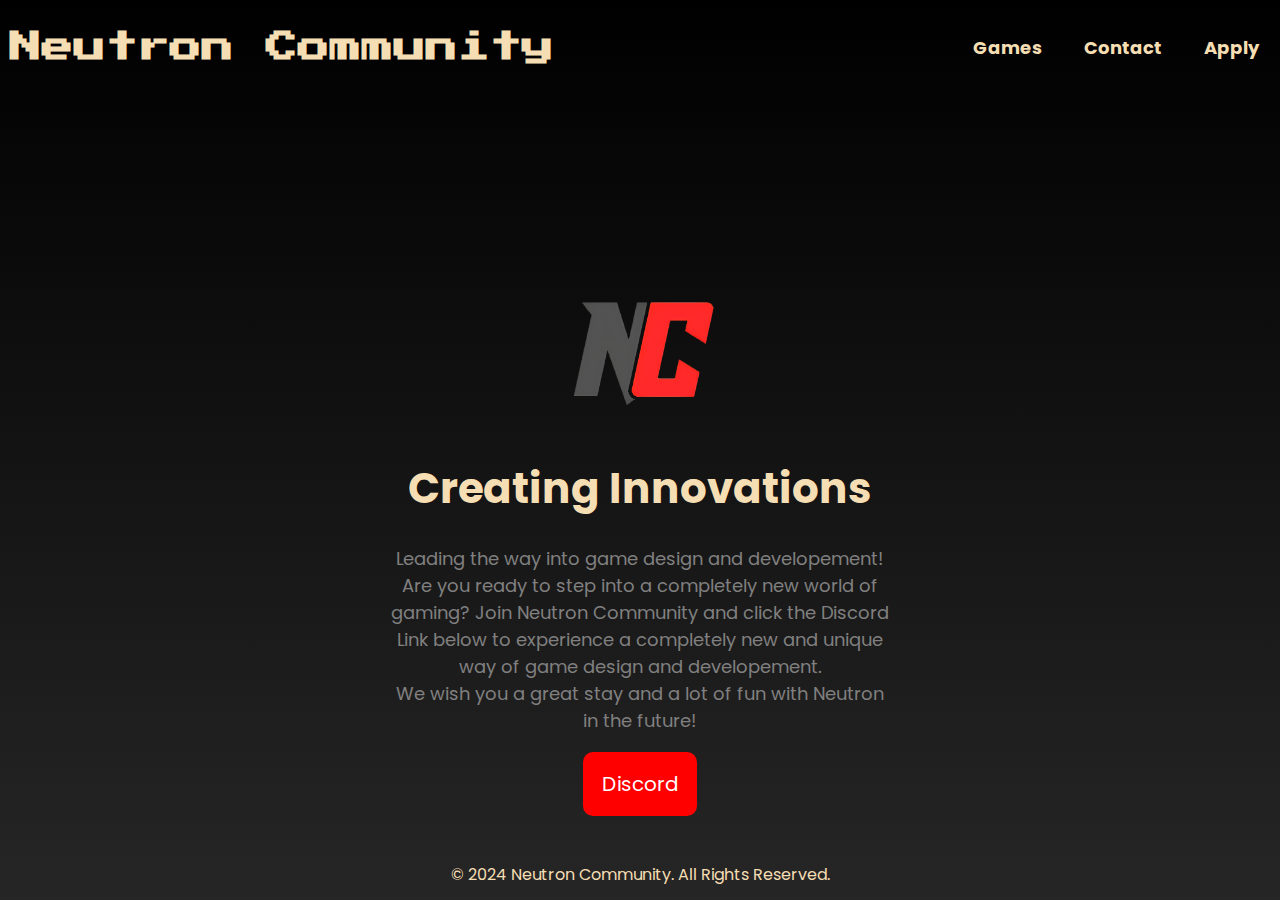
<file: index.html>
<!DOCTYPE html>
<html lang="en">
<head>
    <meta charset="UTF-8">
    <meta name="viewport" content="width=device-width, initial-scale=1.0">
    <link rel="stylesheet" href="style.css">
    <link href='https://unpkg.com/boxicons@2.1.4/css/boxicons.min.css' rel='stylesheet'>
    <link rel="shortcut icon" type="image/x-icon" href="assets/neutron_community.png">
    <title>Neutron Community</title>
    <style>
        @import url('https://fonts.googleapis.com/css2?family=Press+Start+2P&display=swap');
        @import url('https://fonts.googleapis.com/css2?family=Poppins:ital,wght@0,100;0,200;0,300;0,400;0,500;0,600;0,700;0,800;0,900&display=swap');

        body {
            background: linear-gradient(black, rgb(39, 38, 38));
            background-repeat: no-repeat;
            background-attachment: fixed;
            margin: 0;
            font-family: "Poppins", sans-serif;
            display: flex;
            flex-direction: column;
            min-height: 100vh;
        }

        #title {
            font-family: "Press Start 2P", sans-serif;
            color: wheat;
        }

        header {
            top: 0;
            left: 0;
            right: 0;
            background-clip: padding-box;
            padding: 10px;
            display: flex;
            justify-content: space-between;
            align-items: center;
            width: 100%;
            z-index: 1000;
            box-sizing: border-box;
        }

        .heading {
            display: flex;
        }

        .header-links {
            display: flex;
            justify-content: flex-end;
            gap: 20px;
        }

        .header-links a {
            font-size: large;
            font-weight: bold;
            font-family: "Poppins", sans-serif;
            color: wheat;
            text-decoration: none;
            padding: 10px;
            box-sizing: border-box;
            border: 1px transparent solid;
            transition: color 1.0s, border 1.0s;
        }

        .header-links a:hover {
            background-color: wheat;
            border: 1px solid wheat;
            border-radius: 5%;
            color: black;
        }

        main {
            display: flex;
            justify-content: center;
            align-items:first baseline;
            flex: 1;
            padding: 20px;
            box-sizing: border-box;
        }

        .main-content {
            display: flex;
            flex-direction: column;
            align-items: center;
            text-align: center;
        }

        .maintextbox {
            max-width: 500px;
            font-family: "Poppins";
            font-weight: bolder;
            font-size: 35px;
        }

        .mainimage {
            max-width: 300px;
            width: 300px;
            height: auto;
            margin-top: 100px;
            margin-bottom: -100px;
        }

        .title {
            color: wheat;
            font-size: 1.2em;
        }

        .subtextbox {
            font-size: large;
            margin-top: -35px;
            width: 500px;
            color: gray;
        }

        .link-box {
            width: 110px;
            height: 60px;
            background-color: #FF0000;
            color: white;
            display: flex;
            justify-content: center;
            align-items: center;
            text-decoration: none;
            font-size: 20px;
            border-radius: 10px;
            position: relative;
            overflow: hidden;
            transition: all 0.6s ease;
            border: 2px solid red;
        }
        
        .link-box::before {
            content: "";
            position: absolute;
            top: 0;
            left: 0;
            width: 100%;
            height: 100%;
            background-color: rgba(255, 255, 255, 0.3);
            transform: translateX(-100%);
            transition: transform 0.5s ease;
        }

        .link-box:hover {
            background-color: black;
            color: white;
            border: 2px solid red;
        }

        .link-box:hover::before {
            transform: translateX(0);
        }

        footer {
            font-family: "Poppins", sans-serif;
            color: wheat;
            text-align: center;
            padding: 10px;
        }
    </style>
</head>
<body>
    <header>
        <div class="heading">
            <h1 id="title">Neutron Community</h1>
        </div>
        <div class="header-links">
             <a href="https://neutron-community.github.io/NeutronCommunity/Browse-Games/games.html">Games</a>
            <a href="contact/contact.html">Contact</a>
            <a href="apply/apply.html">Apply</a>
        </div>
    </header>
    <main>
        <div class="main-content">
            <img src="assets/neutron_community.png" alt="Neutron Community Logo" class="mainimage">
            <div class="maintextbox">
                <p class="title">Creating Innovations</p>
            </div>
            <div class="subtextbox">
                <p class="subtitle">Leading the way into game design and developement!<br> Are you ready to step into a completely new world of gaming? Join Neutron Community and click the Discord Link below to experience a completely new and unique way of game design and developement.<br> We wish you a great stay and a lot of fun with Neutron in the future!</p>
            </div>
            <a href="https://discord.gg/m6Mf3HGQsh" target="_blank" class="link-box">
                <p>Discord</p>
            </a>
        </div>
    </main>
    <footer>
        <p>&copy; 2024 Neutron Community. All Rights Reserved.</p>
    </footer>
</body>
</html>
</file>
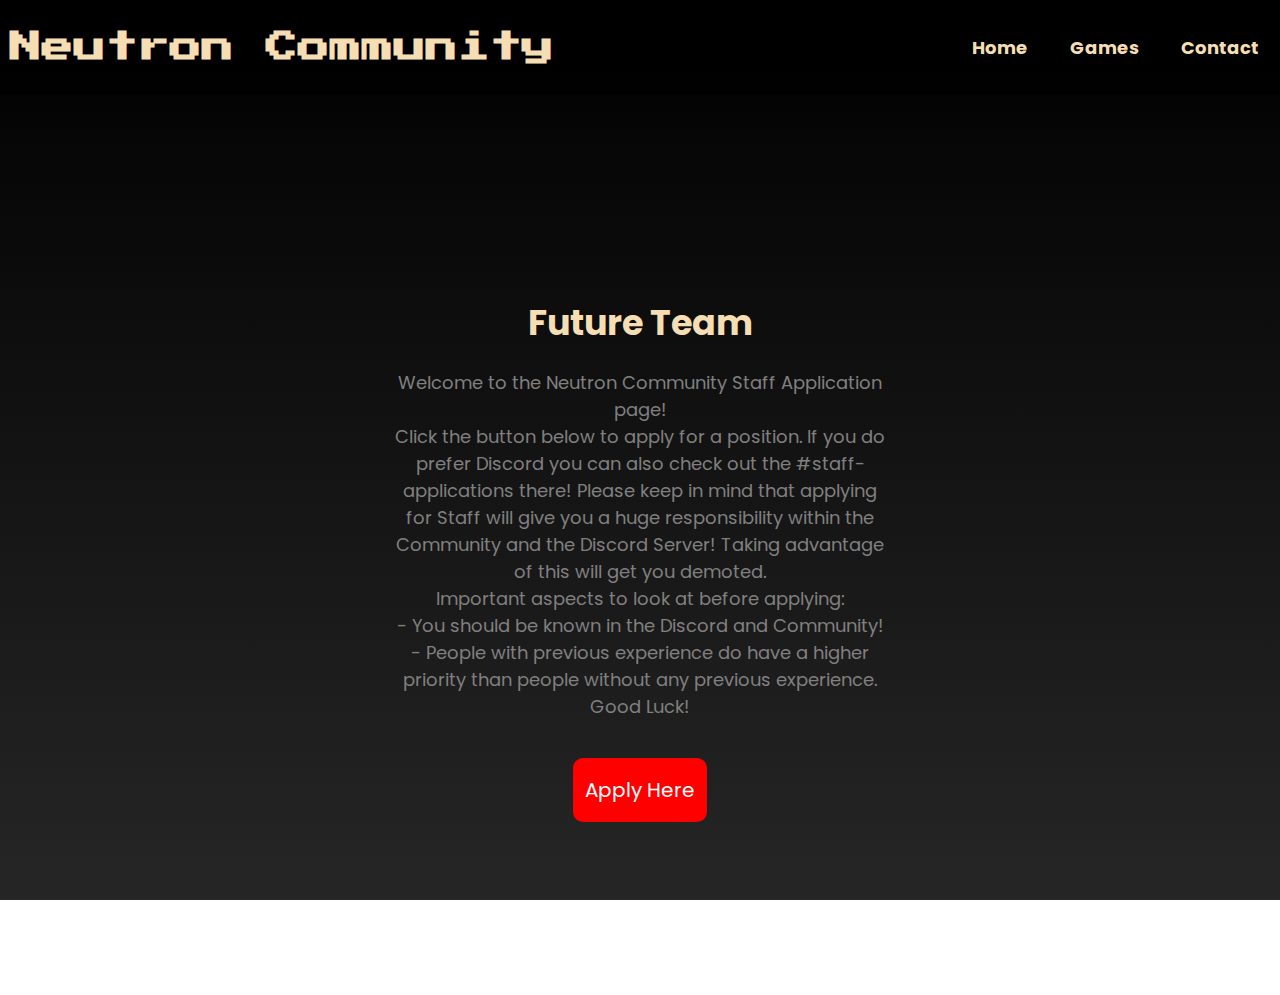
<file: apply/apply.html>
<!DOCTYPE html>
<html lang="en">
<head>
    <meta charset="UTF-8">
    <meta name="viewport" content="width=device-width, initial-scale=1.0">
    <title>Neutron Community - Apply</title>
    <link rel="stylesheet" href="style.css">

    <style>
        body {
            background: linear-gradient(black, rgb(39, 38, 38));
            background-repeat: no-repeat;
            background-attachment: fixed;
            margin: 0;
            font-family: "Poppins", sans-serif;
            display: flex;
            flex-direction: column;
            min-height: 100vh;
        }

        #title {
            font-family: "Press Start 2P", sans-serif;
            color: wheat;
        }

        header {
            top: 0;
            left: 0;
            right: 0;
            background-clip: padding-box;
            padding: 10px;
            display: flex;
            justify-content: space-between;
            align-items: center;
            width: 100%;
            z-index: 1000;
            box-sizing: border-box;
        }

        .heading {
            display: flex;
        }

        .header-links {
            display: flex;
            justify-content: flex-end;
            gap: 20px;
        }

        .header-links a {
            font-size: large;
            font-weight: bold;
            font-family: "Poppins", sans-serif;
            color: wheat;
            text-decoration: none;
            padding: 10px;
            box-sizing: border-box;
            border: 1px transparent solid;
            transition: color 1.0s, border 1.0s;
        }

        .header-links a:hover {
            background-color: wheat;
            border: 1px solid wheat;
            border-radius: 5%;
            color: black;
        }

        .container {
            display: flex;
            flex-direction: column;
            justify-content: center;
            align-items: center;
            height: 100vh;
            text-align: center;
        }

        .apply-heading {
            font-size: 35px;
            color: wheat;
            font-family: "Poppins", sans-serif;
            font-weight: bolder;
            margin-bottom: 35px;
        }

        .apply-text {
            font-size: large;
            margin-top: -35px;
            width: 500px;
            color: gray;
        }

        .container {
            display: flex;
            gap: 20px;
            justify-content: center; 
        }

        .link-box {
            width: 130px;
            height: 60px;
            background-color: #FF0000;
            color: white;
            display: flex;
            justify-content: center;
            align-items: center;
            text-decoration: none;
            font-size: 20px;
            border-radius: 10px;
            position: relative;
            overflow: hidden;
            transition: all 0.6s ease;
            border: 2px solid red;
        }

        .link-box::before {
            content: "";
            position: absolute;
            top: 0;
            left: 0;
            width: 100%;
            height: 100%;
            background-color: rgba(255, 255, 255, 0.3);
            transform: translateX(-100%);
            transition: transform 0.5s ease;
        }

        .link-box:hover {
            background-color: black;
            color: white;
            border: 2px solid red;
        }

        .link-box:hover::before {
            transform: translateX(0);
        }

        footer {
            font-family: "Poppins", sans-serif;
            color: wheat;
            text-align: center;
            padding: 10px;
        }
    </style>
</head>
<body>
    <header>
        <div class="heading">
            <h1 id="title">Neutron Community</h1>
        </div>
        <div class="header-links">
            <a href="../index.html">Home</a>
            <a href="https://neutron-community.github.io/NeutronCommunity/Browse-Games/games.html">Games</a>
            <a href="https://neutron-community.github.io/NeutronCommunity/contact/contact.html">Contact</a>
        </div>
    </header>

    <div class="container">
        <h2 class="apply-heading">Future Team</h2>
        <p class="apply-text">Welcome to the Neutron Community Staff Application page!<br> Click the button below to apply for a position. If you do prefer Discord you can also check out the #staff-applications there! Please keep in mind that applying for Staff will give you a huge responsibility within the Community and the Discord Server! Taking advantage of this will get you demoted.<br> Important aspects to look at before applying:<br> - You should be known in the Discord and Community!<br> - People with previous experience do have a higher priority than people without any previous experience.<br>Good Luck!</p>
        <a href="https://forms.gle/wrtQy6so1UzeVchQ7" class="link-box">
            Apply Here
        </a>
    </div>
</body>
</html>
</file>
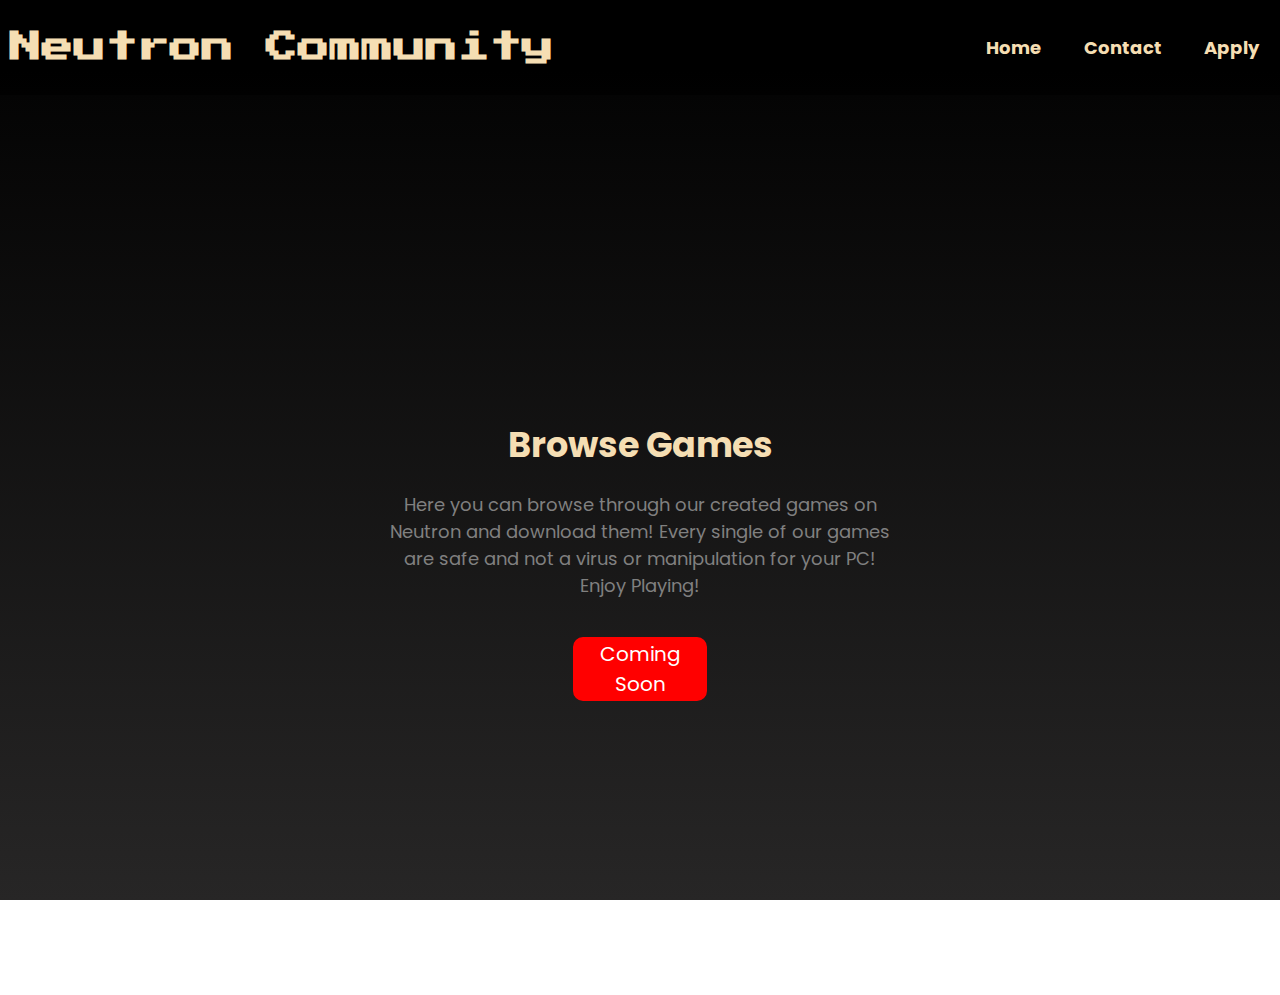
<file: Browse-Games/games.html>
<!DOCTYPE html>
<html lang="en">
<head>
    <meta charset="UTF-8">
    <meta name="viewport" content="width=device-width, initial-scale=1.0">
    <title>Neutron Community - Browse</title>
    <link rel="stylesheet" href="style.css">

    <style>
        body {
            background: linear-gradient(black, rgb(39, 38, 38));
            background-repeat: no-repeat;
            background-attachment: fixed;
            margin: 0;
            font-family: "Poppins", sans-serif;
            display: flex;
            flex-direction: column;
            min-height: 100vh;
        }

        #title {
            font-family: "Press Start 2P", sans-serif;
            color: wheat;
        }

        header {
            top: 0;
            left: 0;
            right: 0;
            background-clip: padding-box;
            padding: 10px;
            display: flex;
            justify-content: space-between;
            align-items: center;
            width: 100%;
            z-index: 1000;
            box-sizing: border-box;
        }

        .heading {
            display: flex;
        }

        .header-links {
            display: flex;
            justify-content: flex-end;
            gap: 20px;
        }

        .header-links a {
            font-size: large;
            font-weight: bold;
            font-family: "Poppins", sans-serif;
            color: wheat;
            text-decoration: none;
            padding: 10px;
            box-sizing: border-box;
            border: 1px transparent solid;
            transition: color 1.0s, border 1.0s;
        }

        .header-links a:hover {
            background-color: wheat;
            border: 1px solid wheat;
            border-radius: 5%;
            color: black;
        }

        .container {
            display: flex;
            flex-direction: column;
            justify-content: center;
            align-items: center;
            height: 100vh;
            text-align: center;
        }

        .apply-heading {
            font-size: 35px;
            color: wheat;
            font-family: "Poppins", sans-serif;
            font-weight: bolder;
            margin-bottom: 35px;
        }

        .apply-text {
            font-size: large;
            margin-top: -35px;
            width: 500px;
            color: gray;
        }

        .container {
            display: flex;
            gap: 20px;
            justify-content: center; 
        }

        .link-box {
            width: 130px;
            height: 60px;
            background-color: #FF0000;
            color: white;
            display: flex;
            justify-content: center;
            align-items: center;
            text-decoration: none;
            font-size: 20px;
            border-radius: 10px;
            position: relative;
            overflow: hidden;
            transition: all 0.6s ease;
            border: 2px solid red;
        }

        .link-box::before {
            content: "";
            position: absolute;
            top: 0;
            left: 0;
            width: 100%;
            height: 100%;
            background-color: rgba(255, 255, 255, 0.3);
            transform: translateX(-100%);
            transition: transform 0.5s ease;
        }

        .link-box:hover {
            background-color: black;
            color: white;
            border: 2px solid red;
        }

        .link-box:hover::before {
            transform: translateX(0);
        }

        footer {
            font-family: "Poppins", sans-serif;
            color: wheat;
            text-align: center;
            padding: 10px;
        }
    </style>
</head>
<body>
    <header>
        <div class="heading">
            <h1 id="title">Neutron Community</h1>
        </div>
        <div class="header-links">
            <a href="../index.html">Home</a>
            <a href="https://neutron-community.github.io/NeutronCommunity/contact/contact.html">Contact</a>
            <a href="https://neutron-community.github.io/NeutronCommunity/apply/apply.html">Apply</a>
        </div>
    </header>

    <div class="container">
        <h2 class="apply-heading">Browse Games</h2>
        <p class="apply-text">Here you can browse through our created games on Neutron and download them! Every single of our games are safe and not a virus or manipulation for your PC!<br> Enjoy Playing!</p>
        <a href="https://neutron-community.github.io/NeutronCommunity/index.html" class="link-box">
            Coming Soon
        </a>
    </div>
</body>
</html>
</file>
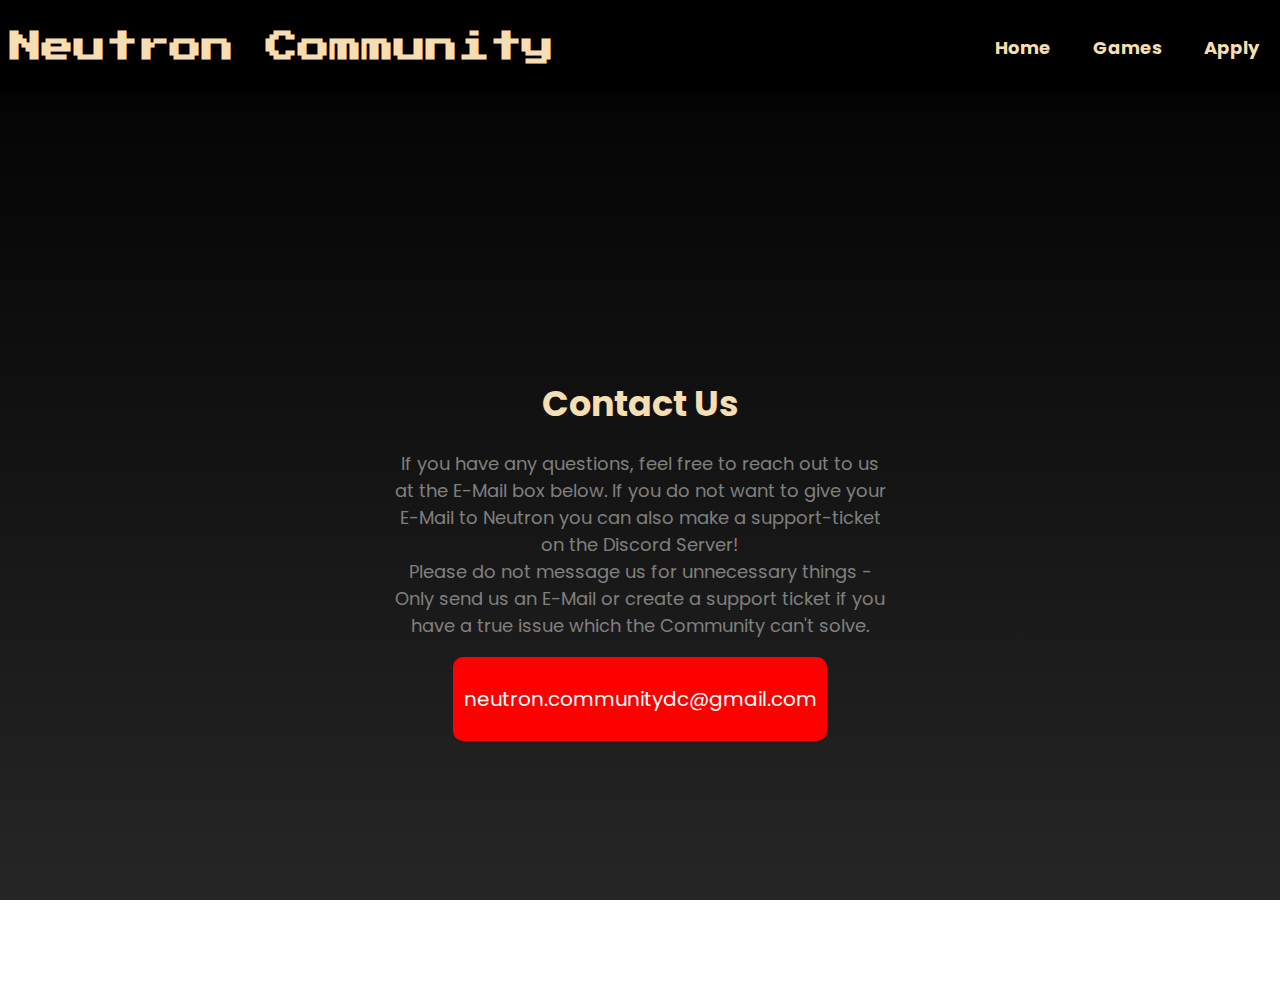
<file: contact/contact.html>
<!DOCTYPE html>
<html lang="en">
<head>
    <meta charset="UTF-8">
    <meta name="viewport" content="width=device-width, initial-scale=1.0">
    <title>Neutron Community - Contact</title>
    <link rel="stylesheet" href="style.css">

    <style>
        body {
            background: linear-gradient(black, rgb(39, 38, 38));
            background-repeat: no-repeat;
            background-attachment: fixed;
            margin: 0;
            font-family: "Poppins", sans-serif;
            display: flex;
            flex-direction: column;
            min-height: 100vh;
        }

        #title {
            font-family: "Press Start 2P", sans-serif;
            color: wheat;
        }

        header {
            top: 0;
            left: 0;
            right: 0;
            background-clip: padding-box;
            padding: 10px;
            display: flex;
            justify-content: space-between;
            align-items: center;
            width: 100%;
            z-index: 1000;
            box-sizing: border-box;
        }

        .heading {
            display: flex;
        }

        .header-links {
            display: flex;
            justify-content: flex-end;
            gap: 20px;
        }

        .header-links a {
            font-size: large;
            font-weight: bold;
            font-family: "Poppins", sans-serif;
            color: wheat;
            text-decoration: none;
            padding: 10px;
            box-sizing: border-box;
            border: 1px transparent solid;
            transition: color 1.0s, border 1.0s;
        }

        .header-links a:hover {
            background-color: wheat;
            border: 1px solid wheat;
            border-radius: 5%;
            color: black;
        }

        .container {
            display: flex;
            flex-direction: column;
            justify-content: center;
            align-items: center;
            height: 100vh;
            text-align: center;
        }

        .contact-heading {
            font-size: 35px;
            color: wheat;
            font-family: "Poppins", sans-serif;
            font-weight: bolder;
            margin-bottom: 55px; 
        }

        .contact-text {
            font-size: large;
            margin-top: -35px;
            width: 500px;
            color: gray;
        }

        .email-box {
            width: 370px;
            height: 80px; 
            background-color: #FF0000; 
            color: white; 
            display: flex;
            justify-content: center;
            text-decoration: none;
            align-items: center;
            font-size: 20px;
            border-radius: 10px; 
            border: 2px solid red; 
            position: relative;
            overflow: hidden;
            transition: all 0.6s ease; 
        }

        .email-box::before {
            content: "";
            position: absolute;
            top: 0; 
            left: 0; 
            width: 100%;
            height: 100%;
            background-color: rgba(255, 255, 255, 0.3);
            transform: translateX(-100%); 
            transition: transform 0.5s ease;
        }

        .email-box:hover {
            background-color: black;
            color: white;
            border: 2px solid red; 
        }

        .email-box:hover::before {
            transform: translateX(0); 
        }

        footer {
            font-family: "Poppins", sans-serif;
            color: wheat;
            text-align: center;
            padding: 10px;
        }
    </style>
</head>
<body>
    <header>
        <div class="heading">
            <h1 id="title">Neutron Community</h1>
        </div>
        <div class="header-links">
            <a href="../index.html">Home</a>
            <a href="https://neutron-community.github.io/NeutronCommunity/Browse-Games/games.html">Games</a>
            <a href="https://neutron-community.github.io/NeutronCommunity/apply/apply.html">Apply</a>
        </div>
    </header>

    <div class="container">
        <h2 class="contact-heading">Contact Us</h2>
        <p class="contact-text">If you have any questions, feel free to reach out to us at the E-Mail box below. If you do not want to give your E-Mail to Neutron you can also make a support-ticket on the Discord Server!<br> Please do not message us for unnecessary things - Only send us an E-Mail or create a support ticket if you have a true issue which the Community can't solve.</p>
        <a href="mailto:neutron.communitydc@gmail.com" class="email-box">
            neutron.communitydc@gmail.com
        </a>
    </div>
</body>
</html>
</file>
<file: style.css>
@import url('https://fonts.googleapis.com/css2?family=Press+Start+2P&display=swap');
@import url('https://fonts.googleapis.com/css2?family=Poppins:ital,wght@0,100;0,200;0,300;0,400;0,500;0,600;0,700;0,800;0,900&display=swap');
</file>
<file: apply/style.css>
@import url('https://fonts.googleapis.com/css2?family=Press+Start+2P&display=swap');
@import url('https://fonts.googleapis.com/css2?family=Poppins:ital,wght@0,100;0,200;0,300;0,400;0,500;0,600;0,700;0,800;0,900&display=swap');

body {
    background: linear-gradient(black, rgb(39, 38, 38));
    background-repeat: no-repeat;
    background-attachment: fixed;
    margin: 0;
    font-family: "Poppins", sans-serif;
    display: flex;
    flex-direction: column;
    min-height: 100vh;
}

#title {
    font-family: "Press Start 2P", sans-serif;
    color: wheat;
}

header {
    top: 0;
    left: 0;
    right: 0;
    background-clip: padding-box;
    padding: 10px;
    display: flex;
    justify-content: space-between;
    align-items: center;
    background-color: rgba(0, 0, 0, 0.7);
    width: 100%;
    z-index: 1000;
    box-sizing: border-box;
}

.heading {
    display: flex;
}

.header-links {
    display: flex;
    justify-content: flex-end;
    gap: 20px;
}

.header-links a {
    font-size: large;
    font-weight: bold;
    font-family: "Poppins", sans-serif;
    color: wheat;
    text-decoration: none;
    padding: 10px;
    box-sizing: border-box;
    border: 1px transparent solid;
    transition: color 0.5s, border 0.3s;
}

.header-links a:hover {
    background-color: wheat;
    border: 1px solid wheat;
    border-radius: 5%;
    color: black;
}

main{
    display: flex;
    align-items: center;
    justify-content: center;
}

.under-development{
    color: wheat;
    font-size: 100px;
}
</file>
<file: Browse-Games/style.css>
@import url('https://fonts.googleapis.com/css2?family=Press+Start+2P&display=swap');
@import url('https://fonts.googleapis.com/css2?family=Poppins:ital,wght@0,100;0,200;0,300;0,400;0,500;0,600;0,700;0,800;0,900&display=swap');

body {
    background: linear-gradient(black, rgb(39, 38, 38));
    background-repeat: no-repeat;
    background-attachment: fixed;
    margin: 0;
    font-family: "Poppins", sans-serif;
    display: flex;
    flex-direction: column;
    min-height: 100vh;
}

#title {
    font-family: "Press Start 2P", sans-serif;
    color: wheat;
}

header {
    top: 0;
    left: 0;
    right: 0;
    background-clip: padding-box;
    padding: 10px;
    display: flex;
    justify-content: space-between;
    align-items: center;
    background-color: rgba(0, 0, 0, 0.7);
    width: 100%;
    z-index: 1000;
    box-sizing: border-box;
}

.heading {
    display: flex;
}

.header-links {
    display: flex;
    justify-content: flex-end;
    gap: 20px;
}

.header-links a {
    font-size: large;
    font-weight: bold;
    font-family: "Poppins", sans-serif;
    color: wheat;
    text-decoration: none;
    padding: 10px;
    box-sizing: border-box;
    border: 1px transparent solid;
    transition: color 0.5s, border 0.3s;
}

.header-links a:hover {
    background-color: wheat;
    border: 1px solid wheat;
    border-radius: 5%;
    color: black;
}

main{
    display: flex;
    align-items: center;
    justify-content: center;
}

.under-development{
    color: wheat;
    font-size: 100px;
}
</file>
<file: contact/style.css>
@import url('https://fonts.googleapis.com/css2?family=Press+Start+2P&display=swap');
@import url('https://fonts.googleapis.com/css2?family=Poppins:ital,wght@0,100;0,200;0,300;0,400;0,500;0,600;0,700;0,800;0,900&display=swap');

body {
    background: linear-gradient(black, rgb(39, 38, 38));
    background-repeat: no-repeat;
    background-attachment: fixed;
    margin: 0;
    font-family: "Poppins", sans-serif;
    display: flex;
    flex-direction: column;
    min-height: 100vh;
}

#title {
    font-family: "Press Start 2P", sans-serif;
    color: wheat;
}

header {
    top: 0;
    left: 0;
    right: 0;
    background-clip: padding-box;
    padding: 10px;
    display: flex;
    justify-content: space-between;
    align-items: center;
    background-color: rgba(0, 0, 0, 0.7);
    width: 100%;
    z-index: 1000;
    box-sizing: border-box;
}

.heading {
    display: flex;
}

.header-links {
    display: flex;
    justify-content: flex-end;
    gap: 20px;
}

.header-links a {
    font-size: large;
    font-weight: bold;
    font-family: "Poppins", sans-serif;
    color: wheat;
    text-decoration: none;
    padding: 10px;
    box-sizing: border-box;
    border: 1px transparent solid;
    transition: color 0.5s, border 0.3s;
}

.header-links a:hover {
    background-color: wheat;
    border: 1px solid wheat;
    border-radius: 5%;
    color: black;
}

main{
    display: flex;
    align-items: center;
    justify-content: center;
}

.under-development{
    color: wheat;
    font-size: 100px;
}
</file>
